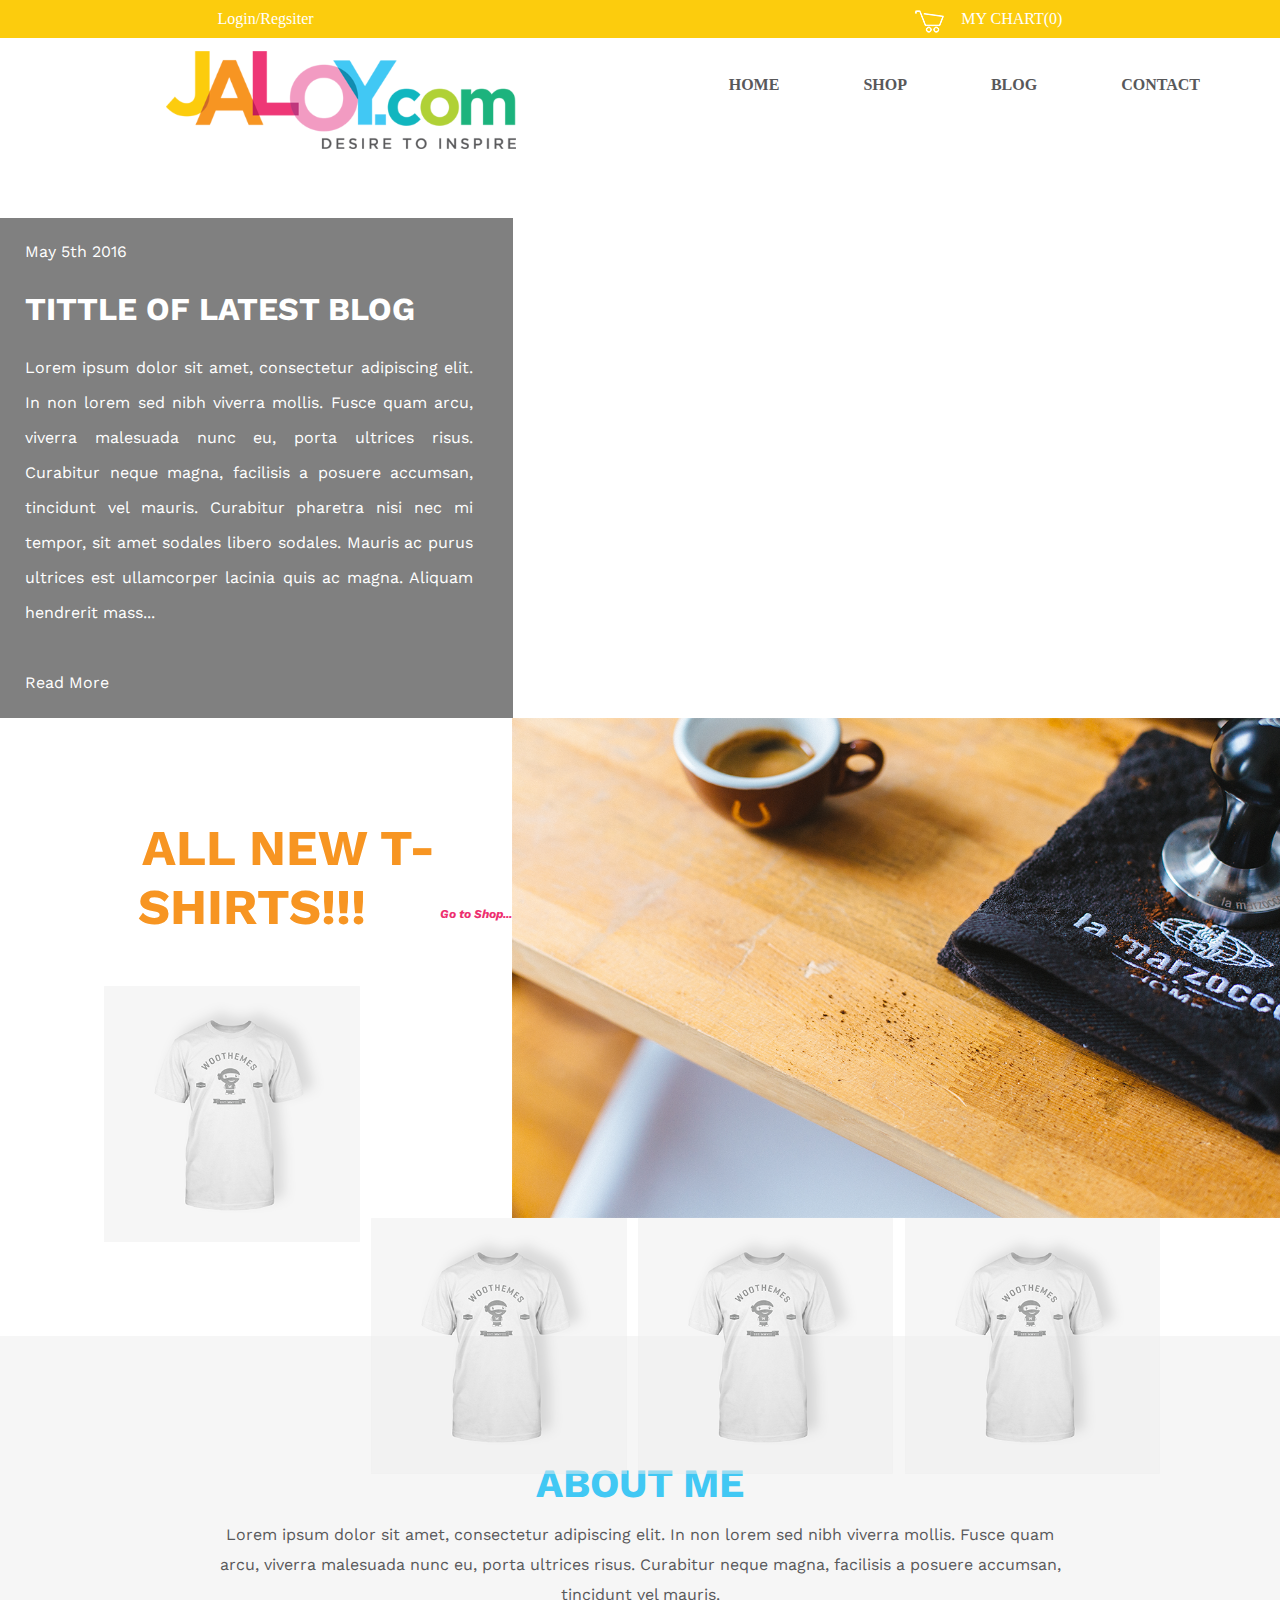
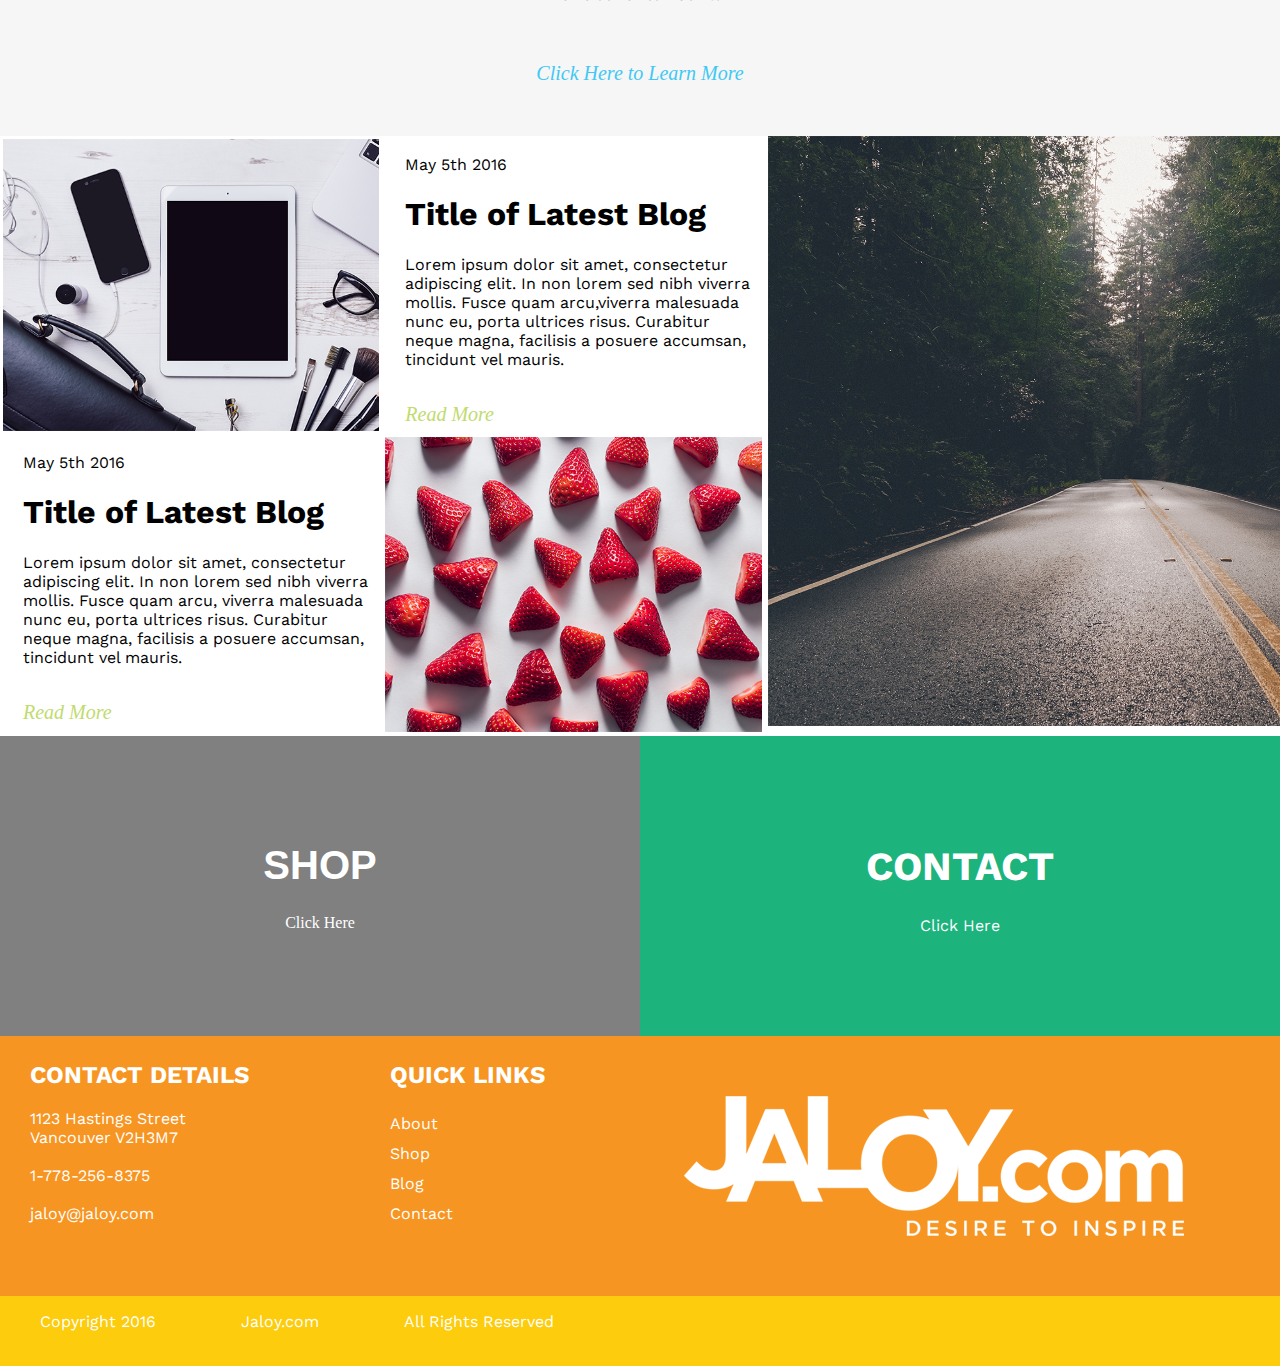
<file: jaloy/index.html>
<!DOCTYPE html>
<html>
<head>
<link rel="stylesheet" type="text/css" href="css/main.css">
<link rel="stylesheet" type="text/css" href="css/responsive.css">
<link href="https://fonts.googleapis.com/css?family=Work+Sans" rel="stylesheet">
<meta charset="utf-8">
	<title>Home Page</title>
</head>

<body>
<header>
	<div id="cart">
			<span>Login/Regsiter</span><span id="right1">MY CHART(0)</span>
			<img src="img/Shopping-Cart.png">
	</div>
	<div id="logo">
		<img src="img/logo.png">
		<nav>
			<ul>
				<li><a href="#">HOME</a></li>
				<li><a href="#">SHOP</a></li>
				<li><a href="#">BLOG</a></li>
				<li><a href="#">CONTACT</a></li>

			</ul>
		</nav>
	</div>
</header>

<section class="section1">

<div id="left">
	<p>May 5th 2016</p>
	<h1>TITTLE OF LATEST BLOG</h1>
	<p>Lorem ipsum dolor sit amet, consectetur adipiscing elit. In non lorem sed nibh viverra mollis. Fusce quam arcu, viverra malesuada nunc eu, porta ultrices risus. Curabitur neque magna, facilisis a posuere accumsan, tincidunt vel mauris. Curabitur pharetra nisi nec mi tempor, sit amet sodales libero sodales. Mauris ac purus ultrices est ullamcorper lacinia quis ac magna. Aliquam hendrerit mass...
	<br><br>Read More</p>
		

</div>

<div id="right">

		<img src="img/right-pic.png">




</div>
	
</section>

<section class="section2">

	<div class="newshirts">
   		<h1>
   		ALL NEW T-SHIRTS!!!
   		<a id="goshop" href="index.html">
   		<i>Go to Shop...</i>
   		</a>
   		</h1>
 	</div>
 	<div id="slider">
 		<ul>
 			<li>
 			<img src="img/shirt-picture.png">
 			</li>
 			<li>
 			<img src="img/shirt-picture.png">
 			</li>
 			<li>
 			<img src="img/shirt-picture.png">
 			</li>
 			<li>
 			<img src="img/shirt-picture.png">
 			</li>
 		</ul>
 		</div>
 	</section>
 	<section class="section3">
 		<h1>ABOUT ME</h1>
 	<p>Lorem ipsum dolor sit amet, consectetur adipiscing elit. In non lorem sed nibh viverra mollis. Fusce quam <br>arcu, viverra malesuada nunc eu, porta ultrices risus. Curabitur neque magna, facilisis a posuere accumsan,<br> tincidunt vel mauris.</p>
 	<br>
 	<br>
	<a href="#">Click Here to Learn More</a>
 		


 	</section>

 	<section class="section4">
 		
 	<div id="part1">

 		<div id="ipod">
 			<img src="img/blog-pic1.png" width="100%" height="292px">
 		</div>

 		<div id="ipod">
 			<p id="may">May 5th 2016</p>
	 		<h1  <p id="heading">Title of Latest Blog</></h1>
	 		<p id="may">Lorem ipsum dolor sit amet, consectetur adipiscing elit. In non lorem sed nibh viverra mollis. Fusce quam arcu,viverra malesuada nunc eu, porta ultrices risus. Curabitur neque magna, facilisis a posuere accumsan, tincidunt vel mauris. 
			</p>
			<br>
			<a href="#">Read More</a>

 		</div>

 			<div id="ipod">
 			<p id="may">May 5th 2016</p>
	 		<h1  <p id="heading">Title of Latest Blog</></h1>
	 		<p id="may">Lorem ipsum dolor sit amet, consectetur adipiscing elit. In non lorem sed nibh viverra mollis. Fusce quam arcu, viverra malesuada nunc eu, porta ultrices risus. Curabitur neque magna, facilisis a posuere accumsan, tincidunt vel mauris. </p> 
			<br>
			<a href="#">Read More</a>
 		</div>

 			<div id="ipod">
 			<img src="img/pic-2.png" width="100%" height="295px">
 		</div>
 		
</div>
	
	    <div id="bigimage">
	    	<img src="img/BIG-PIC.png" height="590px;">
			
			</div>
	  			

		</div>
		
 			
 	</section>

 	<section class="section5">
 	<div id="shop">

 				<h1>SHOP</h1>
 				<p><a href="#">Click Here</a></p>


 	</div>
 	<div id="contact">

 				<h1>CONTACT</h1>
 				<p><a href="#">Click Here</a></p>
 		
		</div>
 		
 		
</section>
<footer class="upper">

	<div id="side1">

			<div id="contacts">

			<h2 >CONTACT DETAILS</h2>

			<P>1123 Hastings Street<br>
			Vancouver V2H3M7<br>
			<br>
			1-778-256-8375<br>
			<br>
			jaloy@jaloy.com</P>


				

			</div>

			<div id="quicklink">


			<ul>

				<h2>QUICK LINKS</h2>
				
				<li>About</li>
				<li>Shop</li>
				<li>Blog</li>
				<li>Contact</li>
				
		   </ul>
				</div>
		</div>

		<div id="side2">
		<img src="img/logo1.png">

			


		</div>
	


</footer>
<footer class="lower">
		<ul>
			<li>Copyright 2016</li>
			<li>Jaloy.com</li>
			<li>All Rights Reserved</li>
		</ul>
	




</footer>







				

		

			
















</body>
</html>
</file>
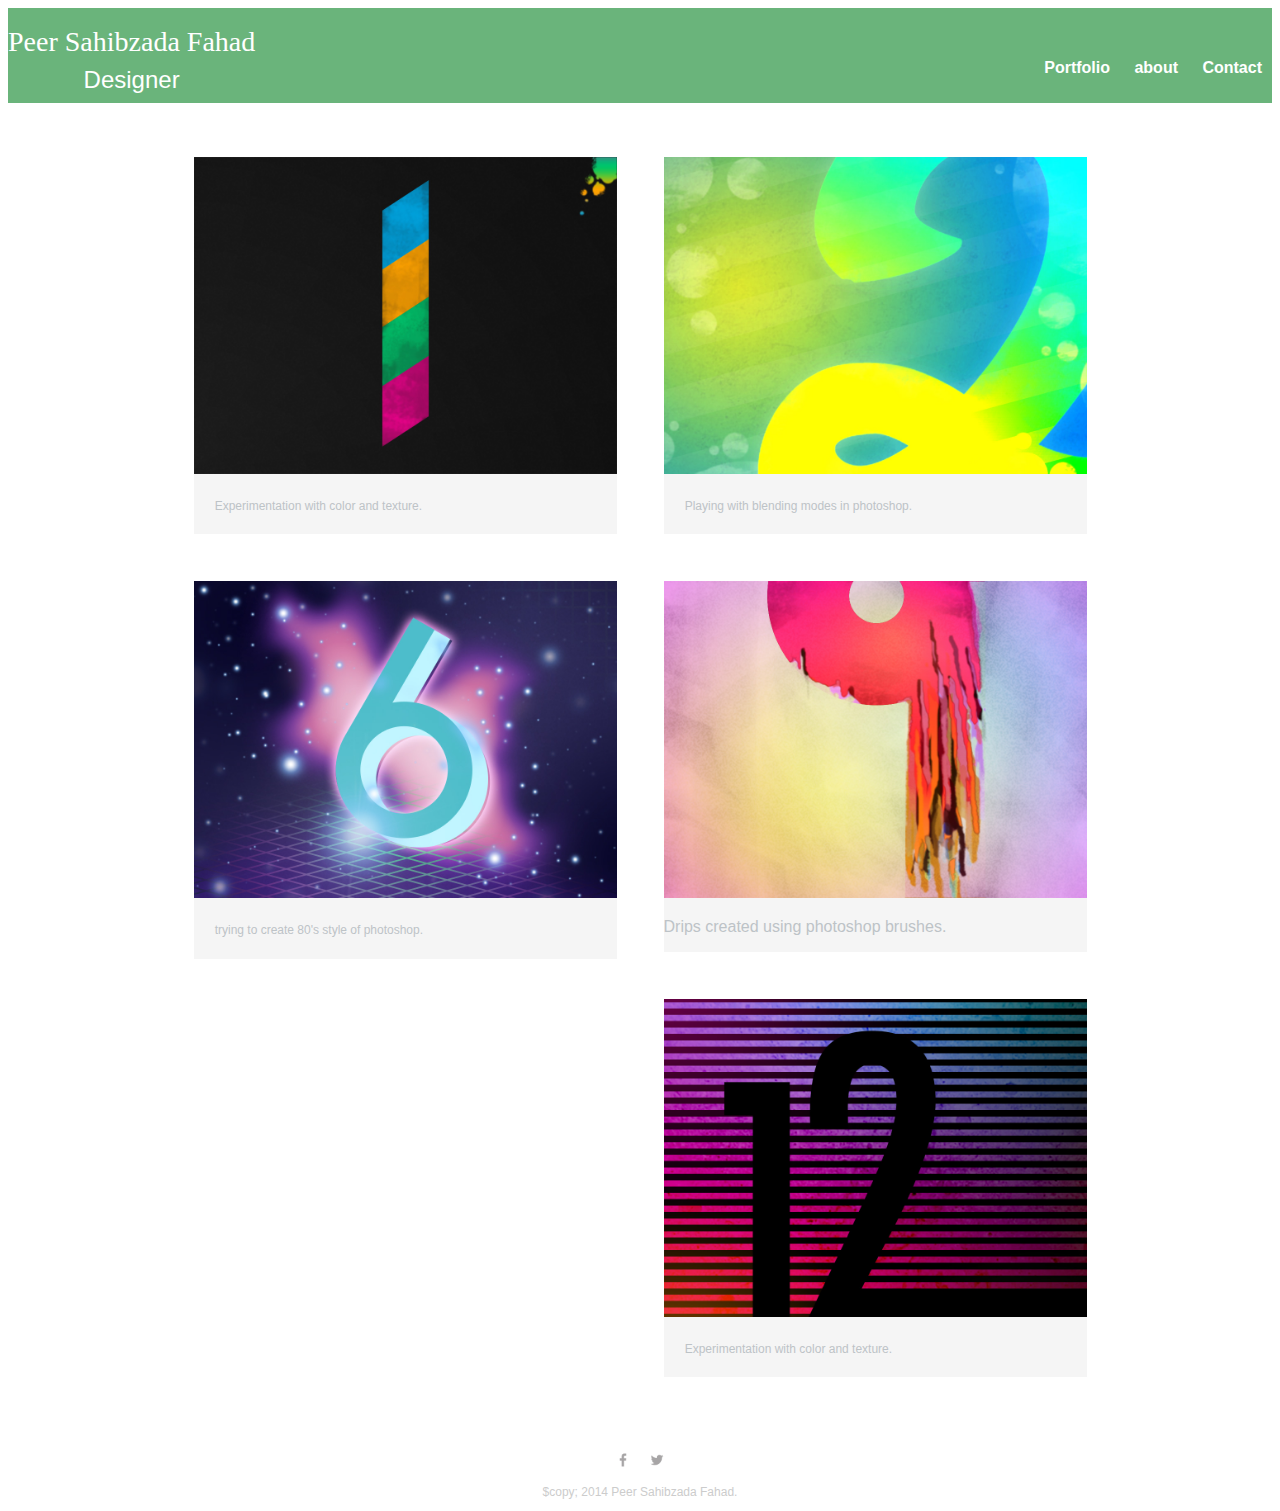
<file: portfolio/index.html>
<!DOCTYPE html>
<html>
<head>
	<meta charset="utf-8">
	<title> Peer Sahibzada Fahad | Designer</title>
	<link rel="stylesheet" type="text/css" href="css/main.css">
	<link rel="stylesheet" type="text/css" href="css/responsive.css">
</head>
<body>

<header>
	<a href="index.html" id="logo">
	<h1>Peer Sahibzada Fahad </h1>
	<h2>Designer</h2>
	</a>
<nav>
		<ul>
			<li><a href="index.html" class="selected">Portfolio</a></li>
			<li><a href="about.html">about</a></li>
			<li><a href="contact.html">Contact</a></li>
		</ul>
</nav>
</header>
<div id="wrapper">
<section>
<ul id="gallery">
	<li>
		<a href="img/numbers-01.jpg">
		<img src="img/numbers-01.jpg">
		<p>Experimentation with color and texture.</p>
		</a></li>
	<li>
		<a href="img/numbers-02.jpg">
		<img src="img/numbers-02.jpg">
		<p>Playing with blending modes in photoshop.</p>
		</a></li>
	<li>
		<a href="img/numbers-06.jpg">
		<img src="img/numbers-06.jpg">
		<p>trying to create 80's style of photoshop.</p>
		</a></li>
	<li>
		<a href="img/numbers-09.jpg"></a>
		<img src="img/numbers-09.jpg">
		<p>Drips created using photoshop brushes.</p>
		</a></li>
	<li>
		<a href="img/numbers-12.jpg">
		<img src="img/numbers-12.jpg">
		<p>Experimentation with color and texture.</p>
		</a></li>
</ul>
</section>
<footer>
	<a href="https://www.facebook.com/profile.php?id=100001910323639"><img src="img/facebook.png" alt="facebook logo" class="social-icon"></a>
	<a href="#"><img src="img/twitter.png" alt="twitter logo" class="social-icon"></a>
	<p>$copy; 2014 Peer Sahibzada Fahad.</p>
</footer>
</div>
</body>
</html>
</file>
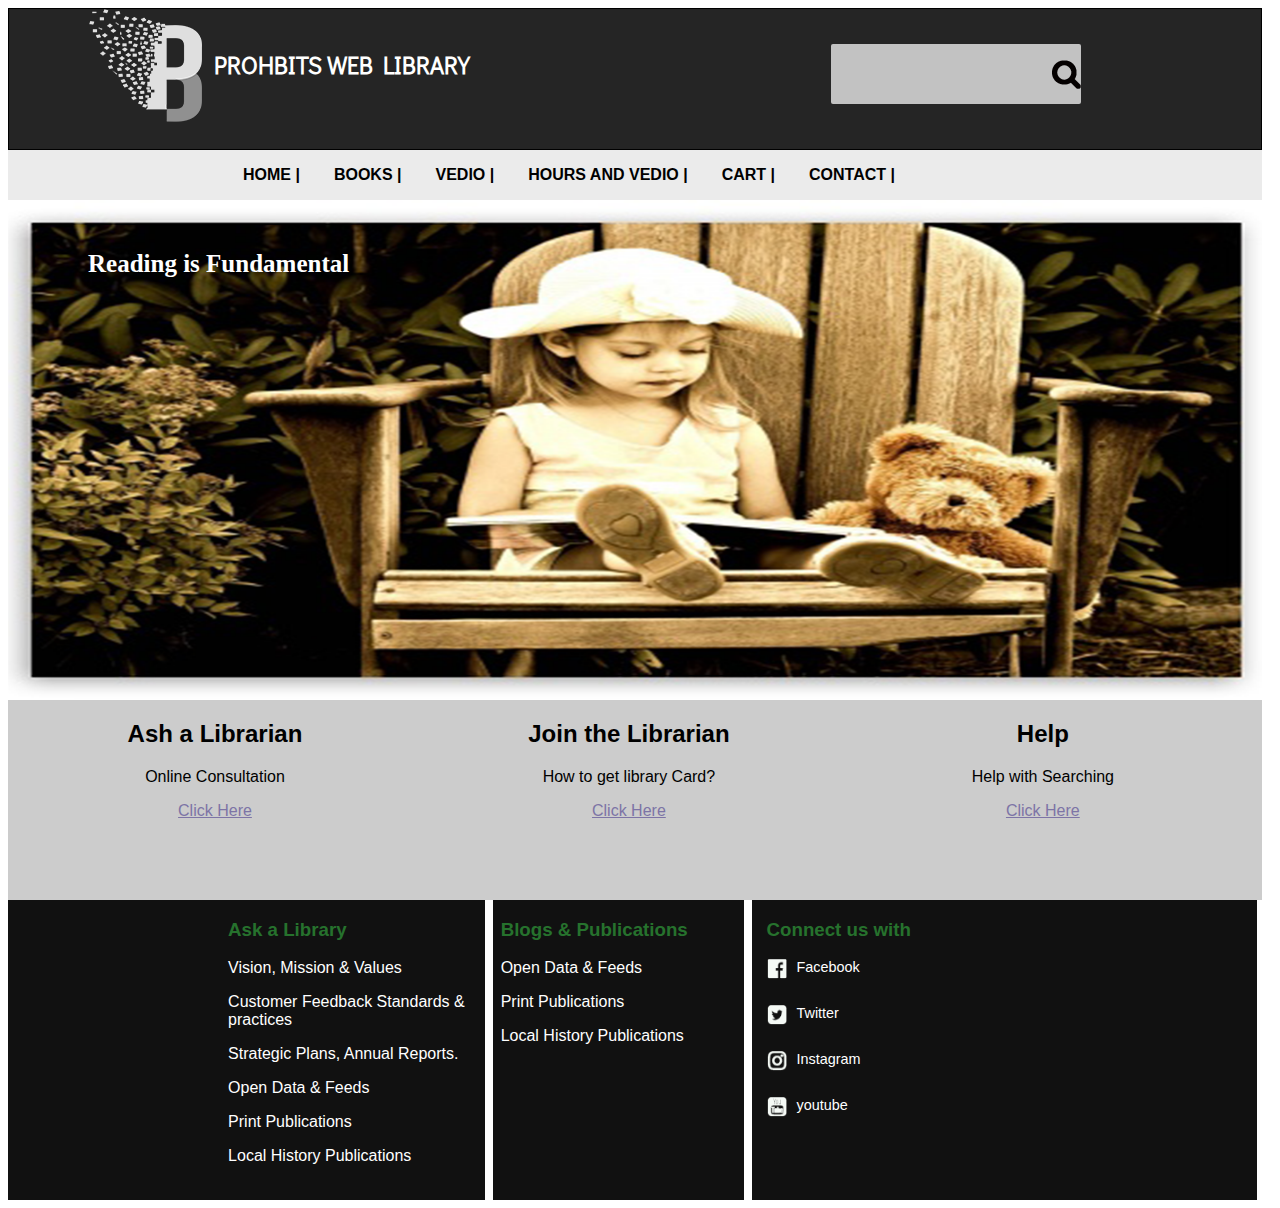
<file: probits_design/index.html>
<!DOCTYPE <!DOCTYPE html>
<html>
<head>
	<link rel="stylesheet" type="text/css" href="css/main.css">
	<link href="https://fonts.googleapis.com/css?family=Didact+Gothic" rel="stylesheet">
	 <link href="https://fonts.googleapis.com/css?family=Didact+Gothic" rel="stylesheet">
    <link href="https://fonts.googleapis.com/css?family=Didact+Gothic|Merriweather" rel="stylesheet">
	<meta charset="utf-8">
	<title>PROBITS WEB LIBRARY</title>
</head>
<body>
<header>

	
			
	<div id="logo">

	<img src="img/logo.png">

		</div>

		<div id="text">

		<h2>PROHBITS WEB LIBRARY</h2>
			


		</div>

	<div class="Searchbox">
      <span class="icon"><i class="fa fa-search"></i></span>
      <input type="search" id="search" placeholder="" />
  </div>
  </div>

	
		</header>

	<section class="section1">


	<ul>

		<li>HOME |</li>
		<li>BOOKS |</li>
		<li>VEDIO |</li>
		<li>HOURS AND VEDIO |</li>
		<li>CART |</li>
		<li>CONTACT |</li>
		
	</ul>

</section>

<section class="section2">


<img src="img/child.png" width="98%;" height="500px">
<h3>Reading is Fundamental</h3>
	


</section>

<section class="section3">

	<div id="clickhere">

	<h2>Ash a Librarian</h2>
	<p>Online Consultation</p>
	<a href="#">Click Here</a>
	
	</div>

<div id="clickhere">

	<h2>Join the Librarian</h2>
	<p>How to get library Card?</p>
	<a href="#">Click Here</a>
	
</div>

<div id="clickhere">

	<h2>Help</h2>
	<p>Help with Searching</p>
	<a href="#">Click Here</a>
	
</div>

	


</section>

<section class="section4">

		<div id="ask">
		<div id="text11">

		<h3>Ask a Library</h3>
		<p>Vision, Mission & Values</p>
		<p>Customer Feedback Standards & <br> practices </p>
		<p>Strategic Plans, Annual Reports.</p>
		<p>Open Data & Feeds</p>
		<p>Print Publications</p>
		<p>  Local History Publications</p>

		</div>
			
		</div>
	<div id="blog">

	<div id="text1">

	<h3>Blogs & Publications</h3>
	<p>Open Data & Feeds</p>
	<p>Print Publications</p>
	<p>Local History Publications</p>
	</div>
	
	

		
	</div>

	<div id="help">

	<div id="text3">
	<h3>Connect us with</h3>

		<ul class="contact-info">
		<li class="facebook"><a href="#">Facebook</a></li>
		<br>
		<li class="twitter"><a href="#">Twitter</a></li>
		<br>
		<li class="Instagram"><a href="#">Instagram</a></li>
		<br>
		<li class="youtube"><a href="#">youtube</a></li>
	</ul>
		



	</ul>



	</div>

		
	</div>




</body>
</html>
</file>
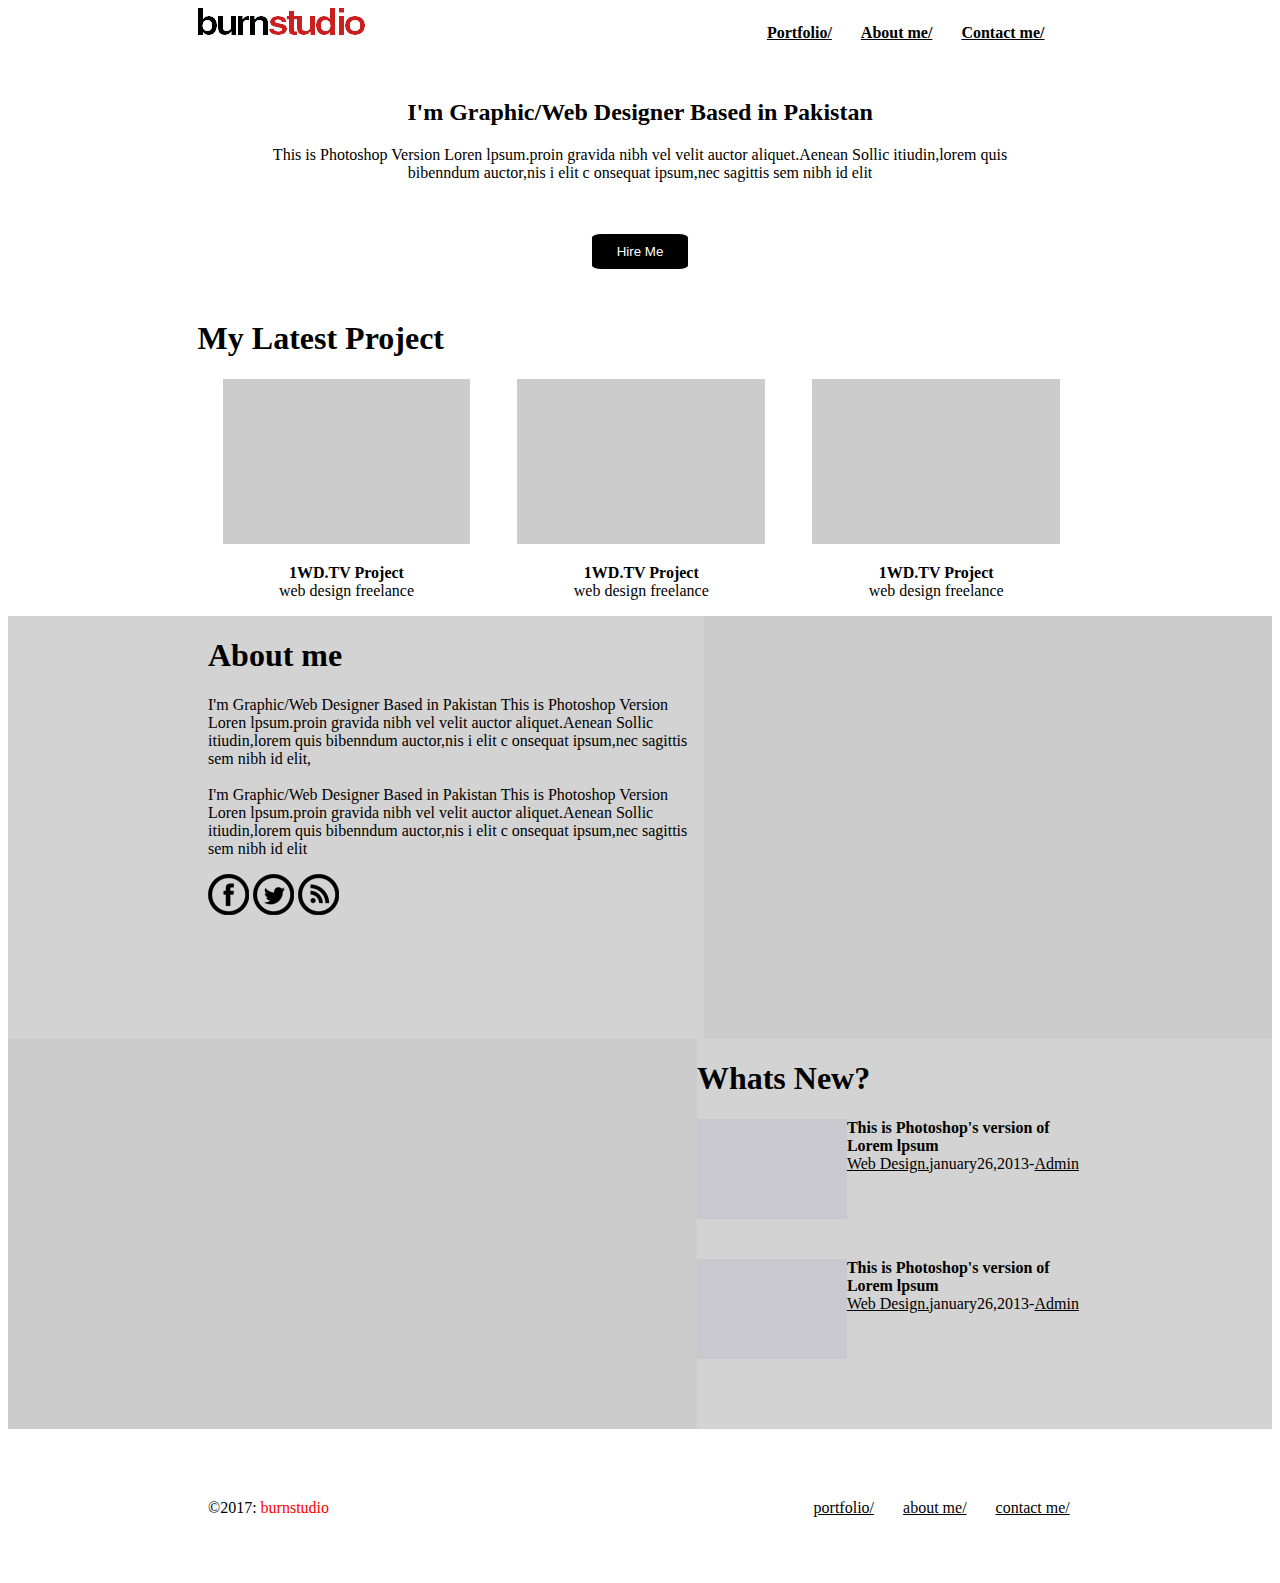
<file: Design/design.html>
<!DOCTYPE html>
<html>
<head>
	<meta charset="utf-8">
	<title>Burn Studio</title>
	<link rel="stylesheet" type="text/css" href="css/main.css">
</head>
<body>
<header>
	<img src="img/abvn.png">
	<nav>
		<ul>
			<li><a href="#"><strong>Portfolio/</strong></a></li>
			<li><a href="#"><strong>About me/</strong></a></li>
			<li><a href="#"><strong>Contact me/</strong></a></li>
		</ul>

	</nav> </header>
	<div class="wrapper">
		<section id="section1">
			<h2>I'm Graphic/Web Designer Based in Pakistan</h2>
			<p>This is Photoshop Version Loren lpsum.proin gravida nibh vel velit auctor aliquet.Aenean Sollic itiudin,lorem quis <br> bibenndum auctor,nis i elit c onsequat ipsum,nec sagittis sem nibh id elit</p>
			<br>
			<br>
			<button type="button">Hire Me</button>
		</section>
		<section id="section2">
			<h1>My Latest Project</h1>
			<ul id="gallery">
				<li>
					<img src="img/gray.png">
					<p><strong>1WD.TV Project</strong><br> web design freelance</p>
				</li>
				<li>
					<img src="img/gray.png">
					<p><strong>1WD.TV Project</strong> <br>web design freelance</p>
				</li>
				<li>
					<img src="img/gray.png">
					<p><strong>1WD.TV Project</strong><br> web design freelance</p>
				</li>
			</ul>
		</section>
		</div>

		<div class="section3">
		<content id="right">
			<h1>About me</h1>
			<p>I'm Graphic/Web Designer Based in Pakistan
			This is Photoshop Version Loren lpsum.proin gravida nibh vel velit auctor aliquet.Aenean Sollic itiudin,lorem quis  bibenndum auctor,nis i elit c onsequat ipsum,nec sagittis sem nibh id elit,<br><br>I'm Graphic/Web Designer Based in Pakistan
			This is Photoshop Version Loren lpsum.proin gravida nibh vel velit auctor aliquet.Aenean Sollic itiudin,lorem quis bibenndum auctor,nis i elit c onsequat ipsum,nec sagittis sem nibh id elit</p>
			<a href="#"><img src="img/facebook.png"></a>
			<a href="#"><img src="img/twitter.png"></a>
			<a href="#"><img src="img/instagram.png"></a>
			
		</content>

		<content id="left">
			<h1>Whats New?</h1>
			
					<div id="image1">
					<img src="img/gray1.jpg">
					
					
					<p><strong>This is Photoshop's version of Lorem lpsum</strong><br><a href="#">Web Design.</a>january26,2013-<a href="#">Admin</a></p>
					<br>
					</div>
					<br>
					<br>
				
					<div id="image2">
					<img src="img/gray1.jpg">
					
					<p><strong>This is Photoshop's version of Lorem lpsum</strong><br><a href="#">Web Design.</a>january26,2013-<a href="#">Admin</a></p>
					</div>

				
		</content>



</div>
<footer >
<div class="footer">
	<p>&copy2017: <span>burnstudio</span> </p>
	<div id="fnav">
	<ul>
			<li><a href="#">portfolio/</a></li>
			<li><a href="#">about me/</a></li>
			<li><a href="#">contact me/</a></li>
		</ul>
		
	</div>
</div>
		

</footer>
</div>


</body>
</html>
</file>
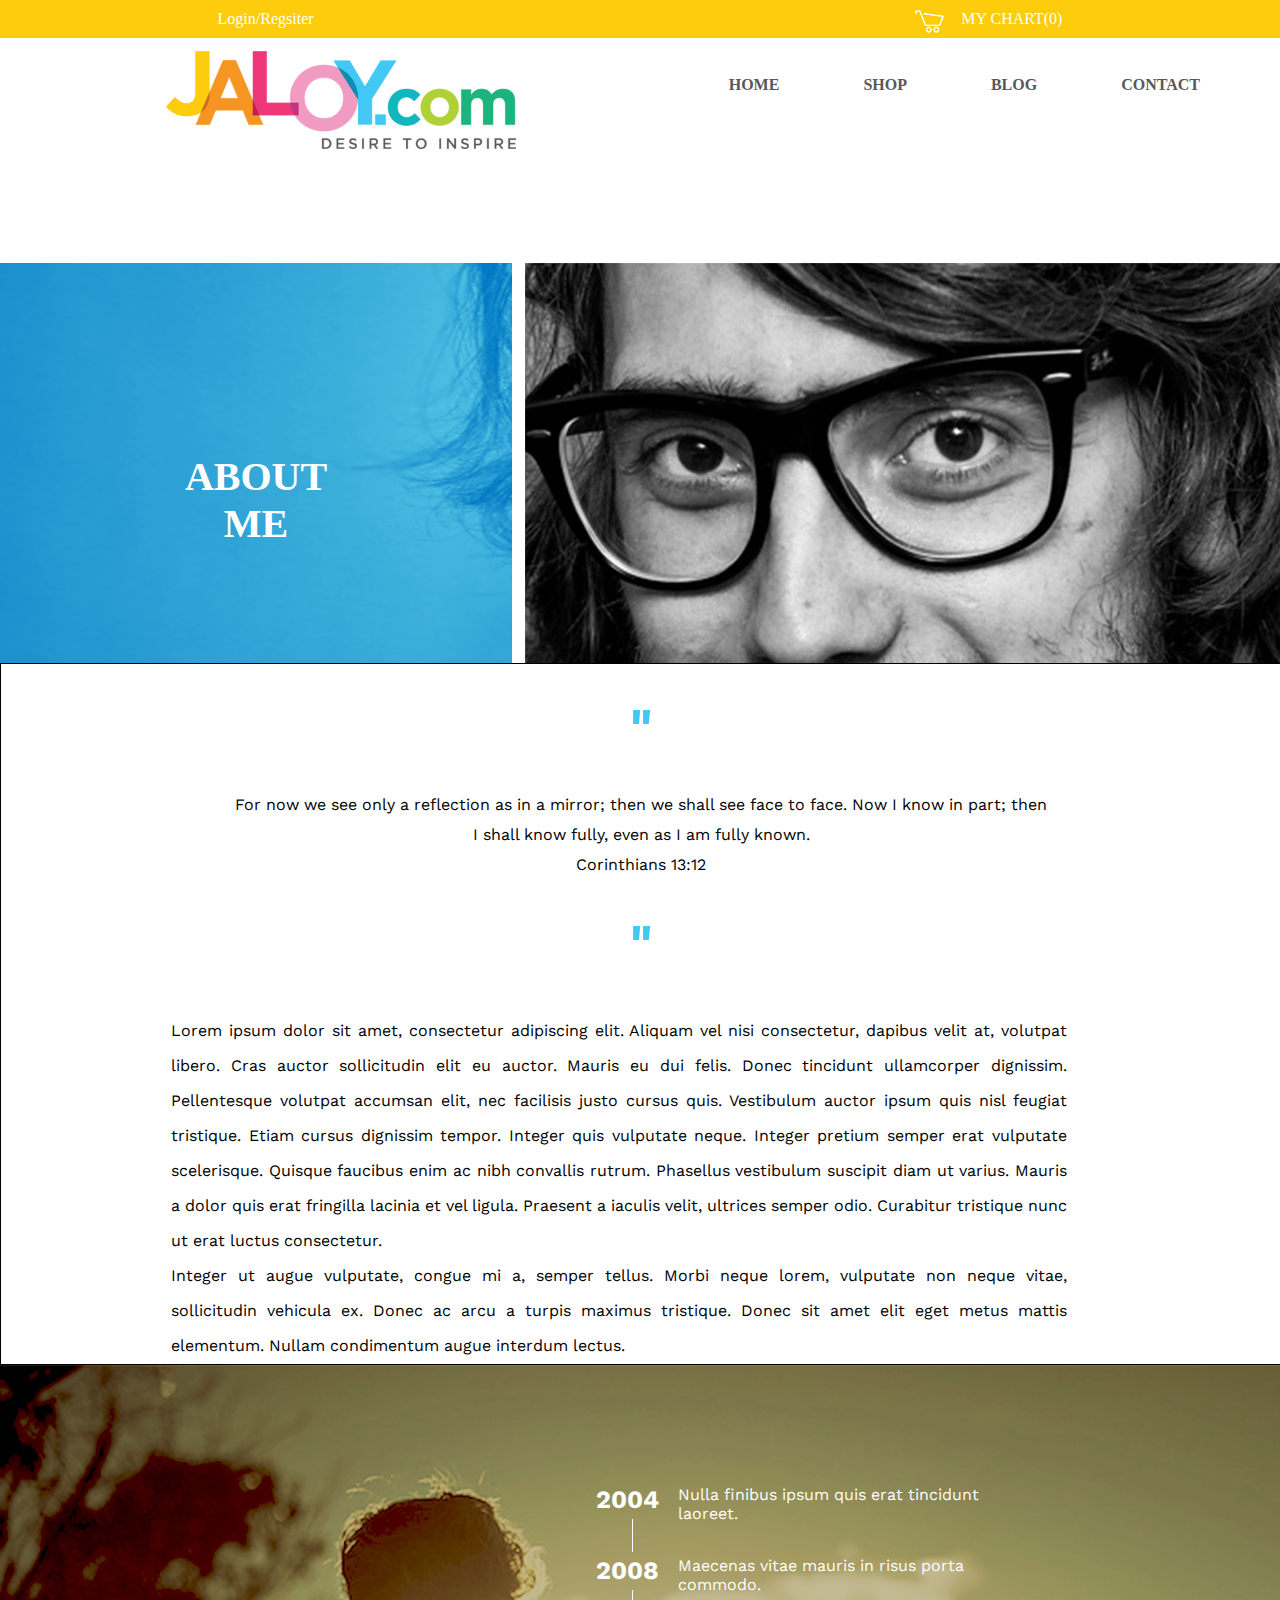
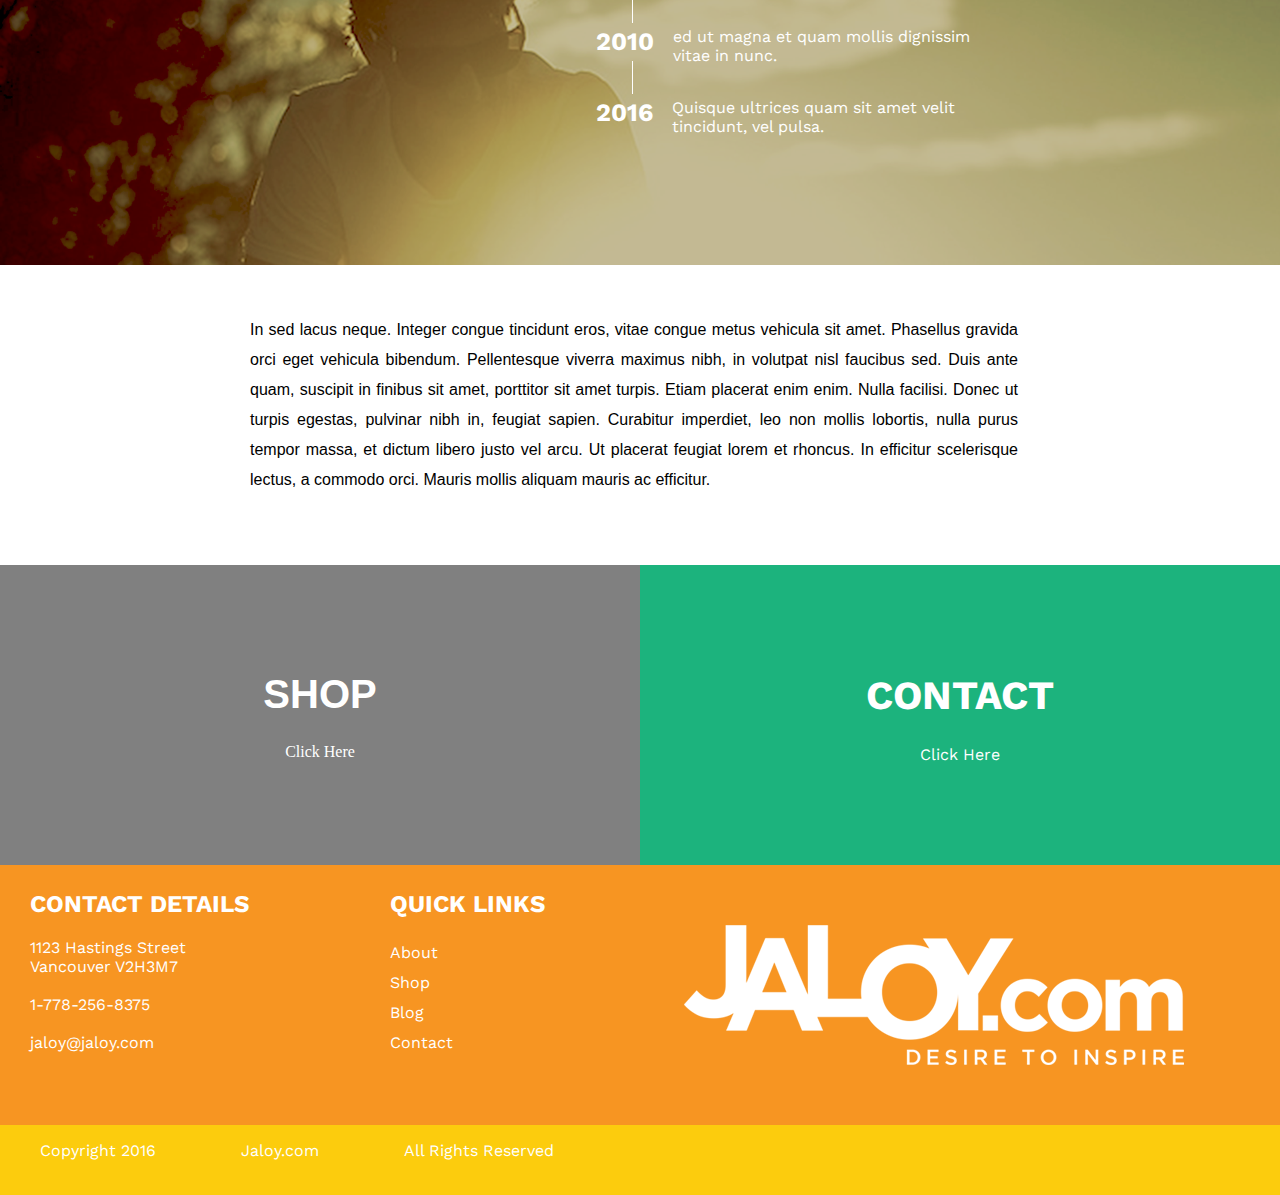
<file: jaloy/about.html>
<!DOCTYPE html>
<html>
	<head>
		<link rel="stylesheet" type="text/css" href="css/main.css">
		<link rel="stylesheet" type="text/css" href="css/responsive.css">
		<link href="https://fonts.googleapis.com/css?family=Work+Sans" rel="stylesheet">
		<meta charset="utf-8">

	<title>About Page</title>
</head>

<body>
<header>
	<div id="cart">
			<span>Login/Regsiter</span><span id="right1">MY CHART(0)</span>
			<img src="img/Shopping-Cart.png">
	</div>
	<div id="logo">
		<img src="img/logo.png">
		<nav>
			<ul>
				<li><a href="#">HOME</a></li>
				<li><a href="#">SHOP</a></li>
				<li><a href="#">BLOG</a></li>
				<li><a href="#">CONTACT</a></li>

			</ul>
		</nav>
	</div>
</header>

<section class="aboutme">

	<div id="abouttext">
	
			<img src="img/1.png" width="100%;" height="400px;" >

			<p>ABOUT <br>ME</p>


	

	</div>

	<div id="aboutpic">

	<img src="img/2.jpg" height="400px;">

		
		</div>


</section>

		<section class="coma">

		<div id="text">
		<h1>"</h1>
		<p> For now we see only a reflection as in a mirror; then we shall see face to face. Now I know in part; then<br> I shall know fully, even as I am fully known.<br> Corinthians 13:12</p>

			
		<h1>"</h1>
		</div>

		<div id="texts">

		<p>Lorem ipsum dolor sit amet, consectetur adipiscing elit. Aliquam vel nisi consectetur, dapibus velit at, volutpat libero. Cras auctor sollicitudin elit eu auctor. Mauris eu dui felis. Donec tincidunt ullamcorper dignissim. Pellentesque volutpat accumsan elit, nec facilisis justo cursus quis. Vestibulum auctor ipsum quis nisl feugiat tristique. Etiam cursus dignissim tempor. Integer quis vulputate neque. Integer pretium semper erat vulputate scelerisque. Quisque faucibus enim ac nibh convallis rutrum. Phasellus vestibulum suscipit diam ut varius. Mauris a dolor quis erat fringilla lacinia et vel ligula. Praesent a iaculis velit, ultrices semper odio. Curabitur tristique nunc ut erat luctus consectetur.<br>
		Integer ut augue vulputate, congue mi a, semper tellus. Morbi neque lorem, vulputate non neque vitae, sollicitudin vehicula ex. Donec ac arcu a turpis maximus tristique. Donec sit amet elit eget metus mattis elementum. Nullam condimentum augue interdum lectus.</p>
		
		</div>

			</section>

		<div class="image">

		<div id="main">

		<div id="over">

		<div id="years">2004</div>
		<div id="nulla">Nulla finibus ipsum quis erat tincidunt laoreet.</div>

		</div>

		<div id="over">

		<div id="years">2008</div>
		<div id="nulla">Maecenas  vitae mauris in risus porta commodo.</div>

		</div>
		<div id="over">

		<div id="years">2010</div>
		<div id="nulla">ed ut magna et quam mollis dignissim vitae in nunc.</div>

		</div>

		<div id="over">

		<div id="years">2016</div>
		<div id="nulla">Quisque ultrices quam sit amet velit tincidunt, vel pulsa.</div>

		</div>





		</div>







</div>

		<div id="bigtext">
		<p>In sed lacus neque. Integer congue tincidunt eros, vitae congue metus vehicula sit amet. Phasellus gravida orci eget vehicula bibendum. Pellentesque viverra maximus nibh, in volutpat nisl faucibus sed. Duis ante quam, suscipit in finibus sit amet, porttitor sit amet turpis. Etiam placerat enim enim. Nulla facilisi. Donec ut turpis egestas, pulvinar nibh in, feugiat sapien. Curabitur imperdiet, leo non mollis lobortis, nulla purus tempor massa, et dictum libero justo vel arcu. Ut placerat feugiat lorem et rhoncus. In efficitur scelerisque lectus, a commodo orci. Mauris mollis aliquam mauris ac efficitur.</p>
			



		</div>

			<section class="section5">
 	<div id="shop">

 				<h1>SHOP</h1>
 				<p><a href="#">Click Here</a></p>


 	</div>
 	<div id="contact">

 				<h1>CONTACT</h1>
 				<p><a href="#">Click Here</a></p>
 		
		</div>
 		
 		
</section>
<footer class="upper">

	<div id="side1">

			<div id="contacts">

			<h2 >CONTACT DETAILS</h2>

			<P>1123 Hastings Street<br>
			Vancouver V2H3M7<br>
			<br>
			1-778-256-8375<br>
			<br>
			jaloy@jaloy.com</P>


				

			</div>

			<div id="quicklink">


			<ul>

				<h2>QUICK LINKS</h2>
				
				<li>About</li>
				<li>Shop</li>
				<li>Blog</li>
				<li>Contact</li>
				
		   </ul>
				</div>
		</div>

		<div id="side2">
		<img src="img/logo1.png">

			


		</div>
	


</footer>
<footer class="lower">
		<ul>
			<li>Copyright 2016</li>
			<li>Jaloy.com</li>
			<li>All Rights Reserved</li>
		</ul>
	




</footer>







				

		

			
















</body>
</html>
		
			
			


	

	

	






 	






				

		

			
















</body>
</html>
</file>
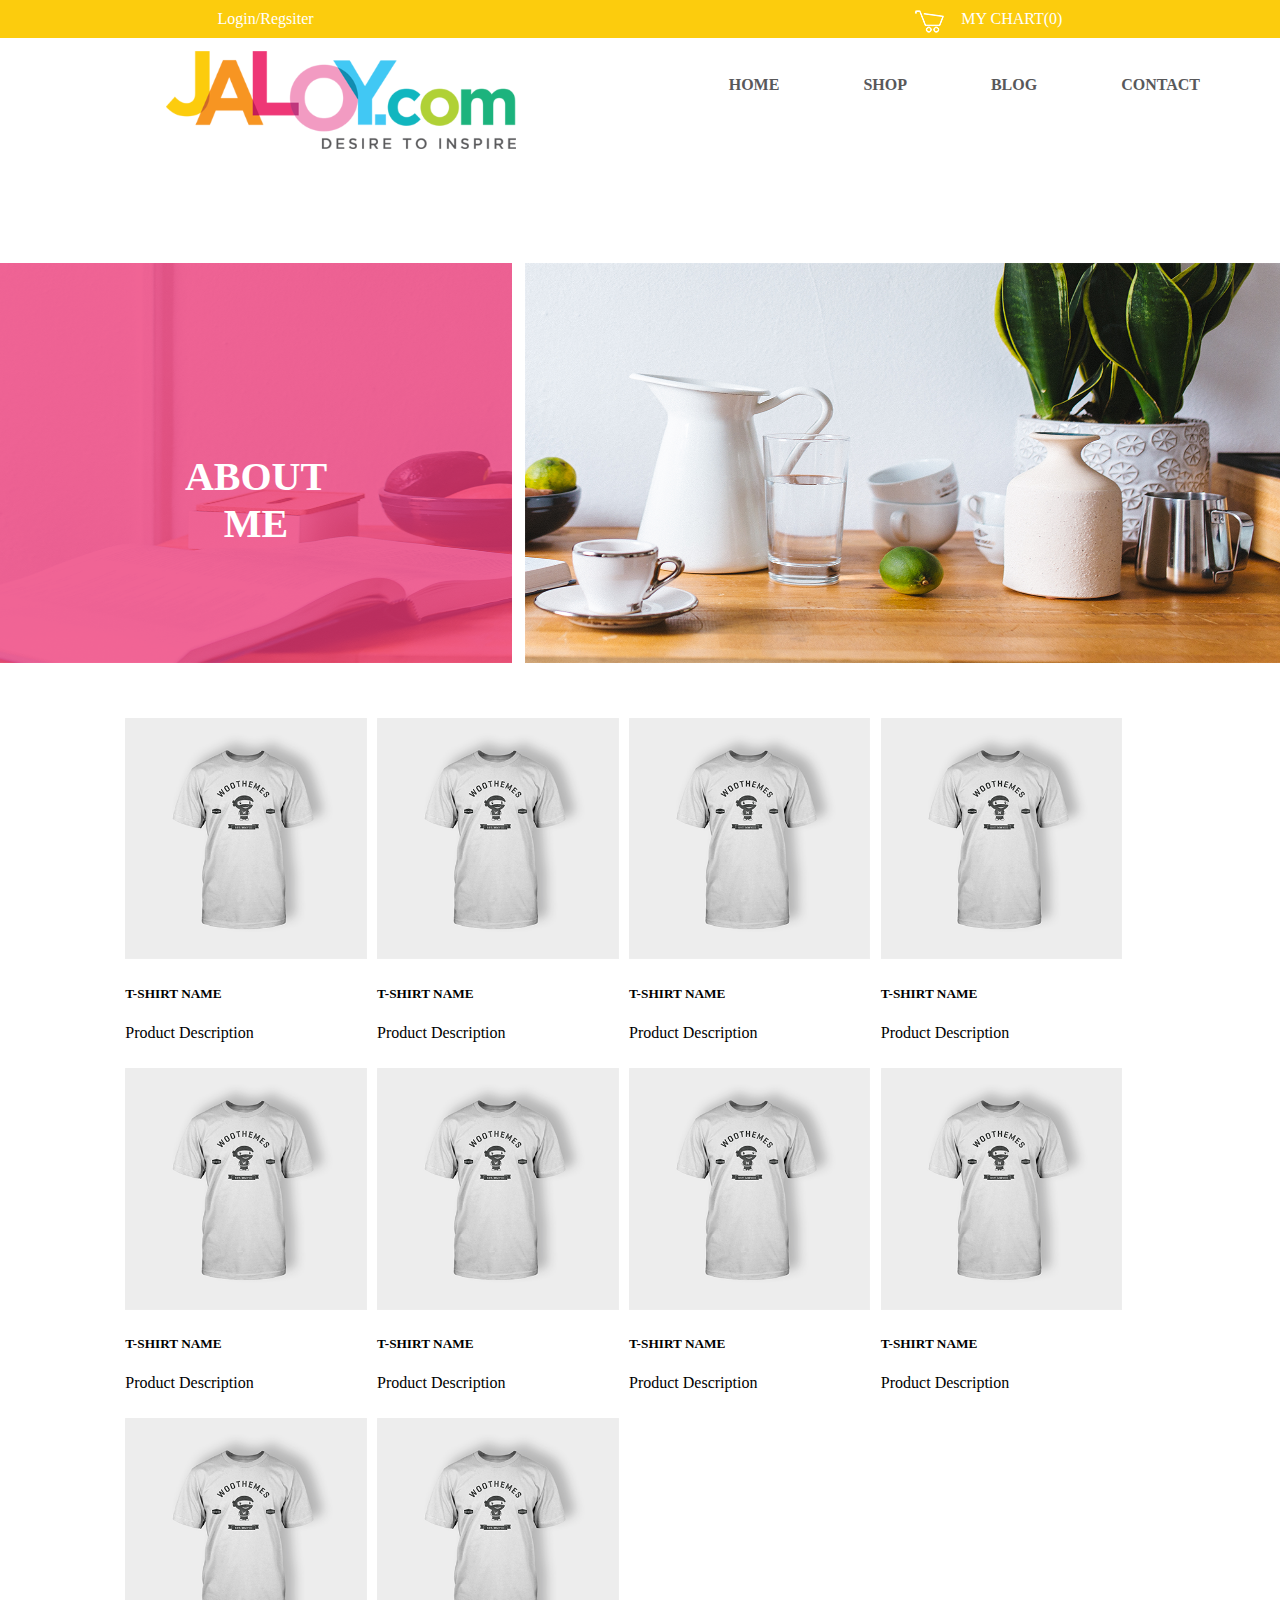
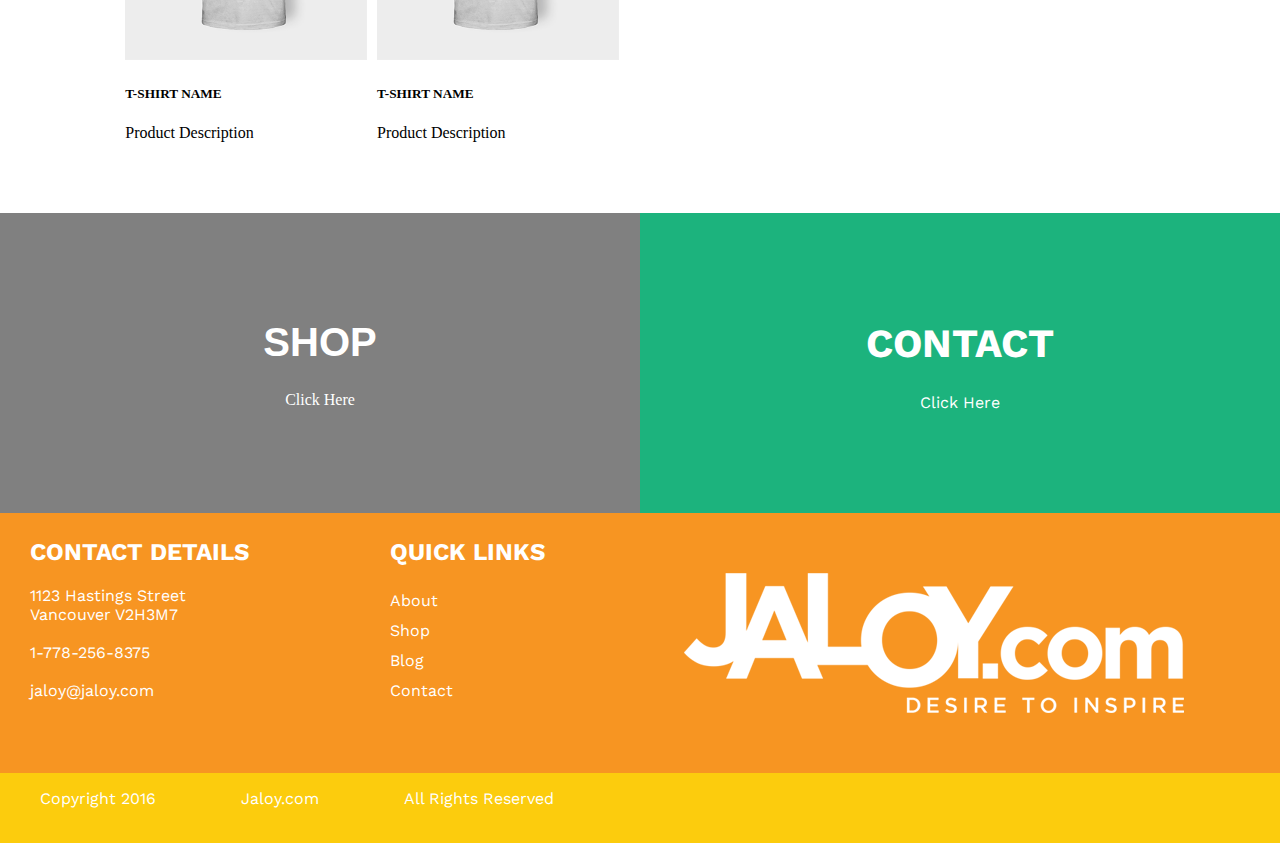
<file: jaloy/shop.html>
<!DOCTYPE html>
<html>
	<head>
		<link rel="stylesheet" type="text/css" href="css/main.css">
		<link rel="stylesheet" type="text/css" href="css/responsive.css">
		<link href="https://fonts.googleapis.com/css?family=Work+Sans" rel="stylesheet">
		<meta charset="utf-8">

	<title>Shop Page</title>
</head>

<body>
<header>
	<div id="cart">
			<span>Login/Regsiter</span><span id="right1">MY CHART(0)</span>
			<img src="img/Shopping-Cart.png">
	</div>
	<div id="logo">
		<img src="img/logo.png">
		<nav>
			<ul>
				<li><a href="#">HOME</a></li>
				<li><a href="#">SHOP</a></li>
				<li><a href="#">BLOG</a></li>
				<li><a href="#">CONTACT</a></li>

			</ul>
		</nav>
	</div>
</header>

<section class="aboutme">

	<div id="abouttext">
	
			<img src="img/shoppic.png" height="400px;" width="100%">

			<p>ABOUT <br>ME</p>


	

	</div>

	<div id="aboutpic">

	<img src="img/coffee.png" height="400px;" width="100%;">

		
		</div>


</section>

	<div class="tshirts">

	<div id="subshirts">

		<img src="img/shirt-picture.png">
		
		<h5>T-SHIRT NAME</h5>
		<p>Product Description</p>


		</div>

		<div id="subshirts">
		<img src="img/shirt-picture.png">
		<h5>T-SHIRT NAME</h5>
		<p>Product Description</p>



		</div>

		<div id="subshirts">
		<img src="img/shirt-picture.png">
		<h5>T-SHIRT NAME</h5>
		<p>Product Description</p>



		</div>

		<div id="subshirts">
		<img src="img/shirt-picture.png">
		<h5>T-SHIRT NAME</h5>
		<p>Product Description</p>



		</div>

		<div id="subshirts">
		<img src="img/shirt-picture.png">
		<h5>T-SHIRT NAME</h5>
		<p>Product Description</p>



		</div>

		<div id="subshirts">
		<img src="img/shirt-picture.png">
		<h5>T-SHIRT NAME</h5>
		<p>Product Description</p>



		</div>

		<div id="subshirts">
		<img src="img/shirt-picture.png">
		<h5>T-SHIRT NAME</h5>
		<p>Product Description</p>



		</div>

		<div id="subshirts">
		<img src="img/shirt-picture.png">
		<h5>T-SHIRT NAME</h5>
		<p>Product Description</p>



		</div>

		<div id="subshirts">
		<img src="img/shirt-picture.png">
		<h5>T-SHIRT NAME</h5>
		<p>Product Description</p>



		</div>

		<div id="subshirts">
		<img src="img/shirt-picture.png">
		<h5>T-SHIRT NAME</h5>
		<p>Product Description</p>



		</div>
	

	</div>

	<section class="section5">
 	<div id="shop">

 				<h1>SHOP</h1>
 				<p><a href="#">Click Here</a></p>


 	</div>
 	<div id="contact">

 				<h1>CONTACT</h1>
 				<p><a href="#">Click Here</a></p>
 		
		</div>
 		
 		
</section>
<footer class="upper">

	<div id="side1">

			<div id="contacts">

			<h2 >CONTACT DETAILS</h2>

			<P>1123 Hastings Street<br>
			Vancouver V2H3M7<br>
			<br>
			1-778-256-8375<br>
			<br>
			jaloy@jaloy.com</P>


				

			</div>

			<div id="quicklink">


			<ul>

				<h2>QUICK LINKS</h2>
				
				<li>About</li>
				<li>Shop</li>
				<li>Blog</li>
				<li>Contact</li>
				
		   </ul>
				</div>
		</div>

		<div id="side2">
		<img src="img/logo1.png">

			


		</div>
	


</footer>
<footer class="lower">
		<ul>
			<li>Copyright 2016</li>
			<li>Jaloy.com</li>
			<li>All Rights Reserved</li>
		</ul>
	




</footer>





			





				

		

			
















</body>
</html>
		
			
			


	

	

	






 	






				

		

			
















</body>
</html>
</file>
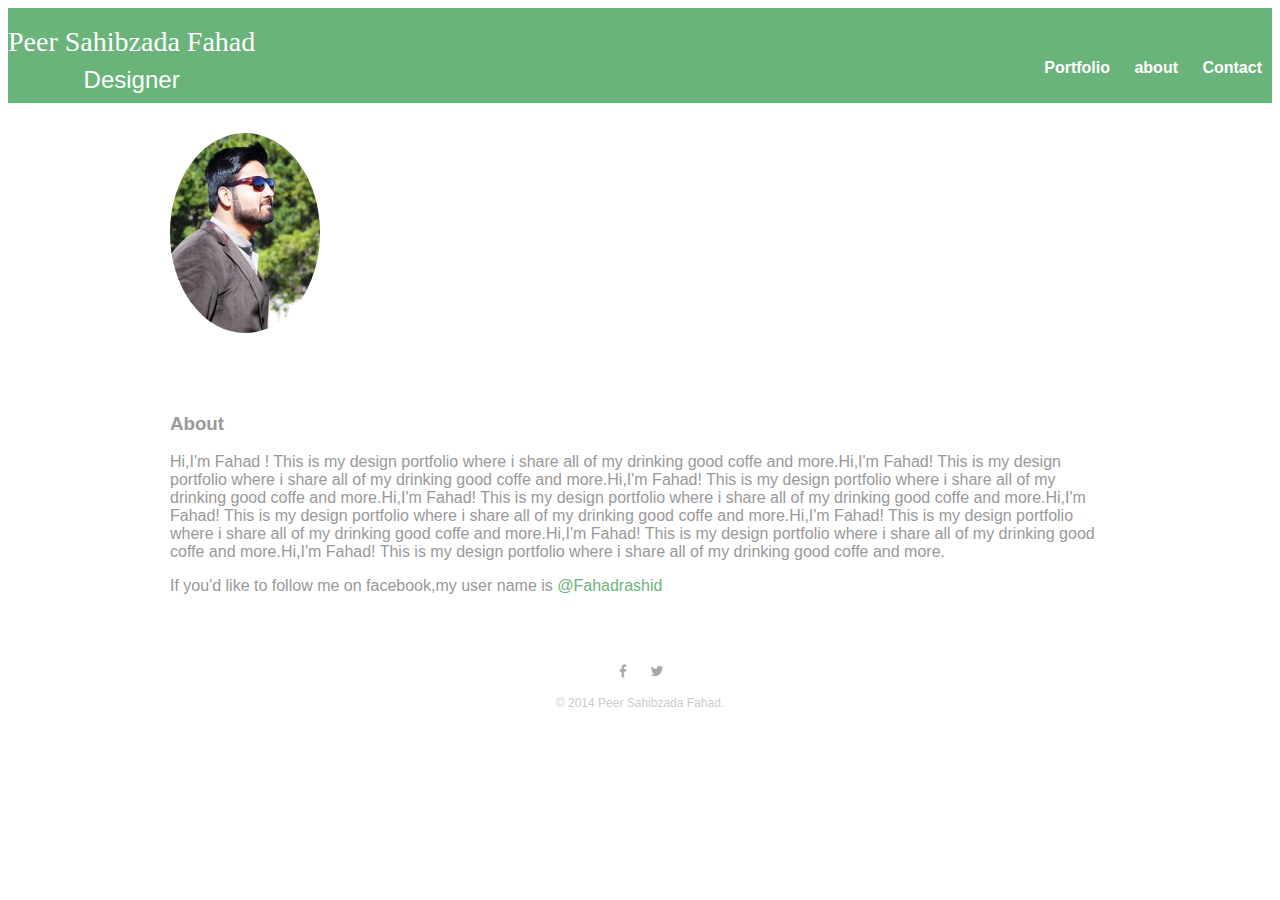
<file: portfolio/about.html>
<!DOCTYPE html>
<html>
<head>
	<meta charset="utf-8">
	<title>Peer Sahibzada Fahad | Designer</title>
	<link rel="stylesheet" type="text/css" href="css/main.css">
	<link rel="stylesheet" type="text/css" href="css/responsive.css">
</head
<body>

<header>
	<a href="index.html" id="logo">
	<h1>Peer Sahibzada Fahad </h1>
	<h2>Designer</h2>
	</a>
<nav>
		<ul>
			<li><a href="index.html">Portfolio</a></li>
			<li><a href="about.html" class="selected">about</a></li>
			<li><a href="contact.html">Contact</a></li>
		</ul>
</nav>
</header>
<div id="wrapper">
<section>
<div class="image">
<img src="img/nick.jpg" alt="photograph of tahir khan" class="profile-photo">
</div>
<div class="about">
<h3>About</h3>
<p>Hi,I'm Fahad ! This is my design portfolio where i share all of my drinking good coffe and more.Hi,I'm Fahad! This is my design portfolio where i share all of my drinking good coffe and more.Hi,I'm Fahad! This is my design portfolio where i share all of my drinking good coffe and more.Hi,I'm Fahad! This is my design portfolio where i share all of my drinking good coffe and more.Hi,I'm Fahad! This is my design portfolio where i share all of my drinking good coffe and more.Hi,I'm Fahad! This is my design portfolio where i share all of my drinking good coffe and more.Hi,I'm Fahad! This is my design portfolio where i share all of my drinking good coffe and more.Hi,I'm Fahad! This is my design portfolio where i share all of my drinking good coffe and more.</p>
<p>If you'd like to follow me on facebook,my user name is <a href="https://www.facebook.com/profile.php?id=100001910323639">@Fahadrashid</a></p>
</div>

</section>
<footer>
	<a href="https://www.facebook.com/profile.php?id=100001910323639"><img src="img/facebook.png" alt="facebook logo" class="social-icon"></a>
	<a href="#"><img src="img/twitter.png" alt="twitter logo" class="social-icon"></a>
	<p>&copy; 2014 Peer Sahibzada Fahad.</p>
</footer>
</div>
</body>
</html>
</file>
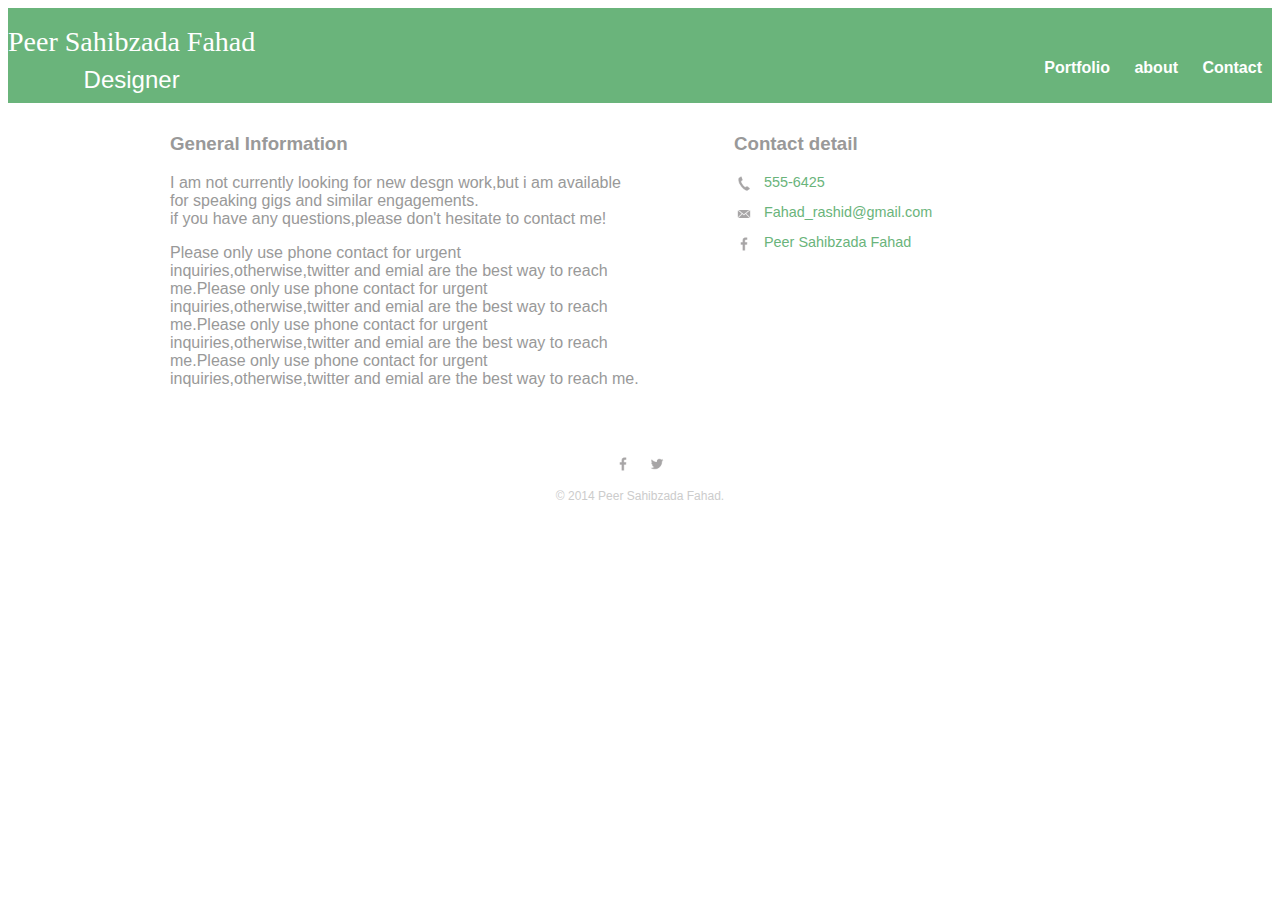
<file: portfolio/contact.html>
<!DOCTYPE html>
<html>
<head>
	<meta charset="utf-8">
	<title>Peer Sahibzada Fahad | Designer</title>
	<link rel="stylesheet" type="text/css" href="css/main.css">
	<link rel="stylesheet" type="text/css" href="css/responsive.css">
</head>
<body>

<header>
	<a href="index.html" id="logo">
	<h1>Peer Sahibzada Fahad </h1>
	<h2>Designer</h2>
	</a>
<nav>
		<ul>
			<li><a href="index.html">Portfolio</a></li>
			<li><a href="about.html" class="selected">about</a></li>
			<li><a href="contact.html">Contact</a></li>
		</ul>
</nav>
</header>
<div id="wrapper">
<section id="primary">
<h3>General Information</h3>
<p>I am not currently looking for new desgn work,but i am available for speaking gigs and similar engagements.<br>if you have any questions,please don't hesitate to contact me!</p>
<p>Please only use phone contact for urgent inquiries,otherwise,twitter and emial are the best way to reach me.Please only use phone contact for urgent inquiries,otherwise,twitter and emial are the best way to reach me.Please only use phone contact for urgent inquiries,otherwise,twitter and emial are the best way to reach me.Please only use phone contact for urgent inquiries,otherwise,twitter and emial are the best way to reach me.</p>
</section>
<section id="secondary">
	<h3>Contact detail</h3>
	<ul class="contact-info">
		<li class="phone"><a href="tel:555-6425">555-6425</a></li>
		<li class="mail"><a href="Fahadrashid@gmail.com">Fahad_rashid@gmail.com</a></li>
		<li class="facebook"><a href="http://fahad rashid">Peer Sahibzada Fahad </a></li>
	</ul>
</section>
<footer>
	<a href="https://www.facebook.com/profile.php?id=100001910323639"><img src="img/facebook.png" alt="facebook logo" class="social-icon"></a>
	<a href="#"><img src="img/twitter.png" alt="twitter logo" class="social-icon"></a>
	<p>&copy; 2014 Peer Sahibzada Fahad.</p>
</footer>
</div>
</body>
</html>
</file>
<file: jaloy/css/main.css>
/* Header */
img{
	max-width: 100%;
}
body{
	margin:0px;
}
#cart {

	padding: 10px 17%;
	background-color: #fccc0d;
}
#cart img{
	float: right;
	padding-right: 2%;


}
#right1 {
	float: right;
	display: inline-block;
	
	}
span{
	color: white;
}

}
#logo{
	
	max-width: 100%;
	max-height:30%; 
}
#logo img{
	padding-top: 1%;
	padding-left: 13%;
	max-width: 350px;
	max-height: 140px;
	display: inline-block;
}

nav{
	
	float: right;
	height: 110px;
}
nav li {

	
	display: inline;
	list-style: none;
	padding-top: 50px;
	font-weight: bold;
}
nav ul{
	padding-top: 22px;

}
nav li a{
	color: #58585a;
	text-decoration: none;
	padding-right: 80px;
	padding-top: 50px;

}

/******* Section one ********/


#left{
		background-color: gray;
		display: inline-block;
		width: 35%;
		height: 500px;
		padding-left: 25px;
		padding-right: 40px;
	
}

#left:hover {

	background-color: #f79522;


	
}

#left p{
	font-family: 'Work Sans', sans-serif;
	line-height: 35px;
	color: white;
	text-align: justify;
}
#left h1{
	color: white;
	font-family: 'Work Sans', sans-serif;
}

#right{
	
	width: 60%;
	float: right;
}
#right img{
	float: right;
	width: 100%;
	height: 500px;
	

}

.section1{
	padding-top: 65px;
}

/* Section two */
.section2{
	
	width: 90%;
	margin-right: auto;
    margin-left: auto;
}

.newshirts{
	display: block;
	margin-top: 100px;
	margin-bottom: 50px;

	
}
.newshirts	h1 {
	display: block;
	text-align: center;
	color: #f79522;
	font-family: 'Work Sans', sans-serif;
	font-size: 50px;
	margin-bottom: 0px;
}
#goshop{

	float: right;
	text-decoration: none;
	margin-bottom: 0px;
	font-size: 12px;
	color: #ED2F70;
	font-style: italic;
	margin-top: 30px;

}
#slider{
	height: 350px;
}
 #slider img {
    opacity: 0.5;
    filter: alpha(opacity=50); 
}

#slider img:hover {
    opacity: 1.0;
    filter: alpha(opacity=100); 
}

#slider li{
	list-style: none;
	display: inline;
	display: block;
	
}
#slider img{
	width: 23%;
	float: left;
	margin-right: 1%;
}

/******Section 3******/
.section3{
	
	
	background-color:  #f6f6f6;
	text-align: center;
	height: 350px;
	padding-top: 50px;
	
}
.section3 h1 {
	font-size: 40px;
	color: #41c8f4;
	line-height: 20px;
	font-family: 'Work Sans', sans-serif;
}
.section3 p{
	color: #58585a;
	line-height: 30px;
	font-family: 'Work Sans', sans-serif;
}

.section3 a{
	color: #41c8f4;
	text-decoration: none;
	font-style: italic;
	font-size: 20px;
}
/**** section 4 *****/
.section4{
	
	height: 600px;
	max-width: 100%;
}
#part1{
	
	height: 598px;
	width: 60%;
	display: inline-block;

}
#ipod{
	
	width: 49%;
	height: 292px;
	float: left;
	margin: 3px 3px 3px 3px;
}
#ipod:hover {
	background: #b0d136;

}
#ipod a{
	color: #c1db6f;
	text-decoration: none;
	font-size: 20px;
	font-style: italic;
	padding-left: 20px;
}
#bigimage{

	
	width: 40%;
	height: 600px;
    float: right;
    display: inline-block;
	
}
#may {

	font-family: 'Work Sans', sans-serif;
	padding-left: 20px;
	padding-right: 10px;

}
#heading{
	font-family: 'Work Sans', sans-serif;
	padding-left: 20px;
	padding-right: 10px;
}
/**** Section 5 ***/  


.section5 {

	width: 100%;
	height: 300px;


}
#shop{

	display: inline-block;
	width: 50%;
	height:300px;
	background: gray;
	
}
#shop:hover{
	background: #11b6bf;
	color:	white;
}

.section5 #shop{ 
	text-align: center;

}
.section5 #shop h1{ 
	padding-top: 80px;
	font-size: 40px;
	font-weight: 900px;
	color: white;
	font-family: 'Open Sans', sans-serif;

}
#shop a{
	color: white;
	text-decoration: none;
}

#contact{
	float: right;
	width: 50%;
	height: 300px;
	font-family: 'Work Sans', sans-serif;
	background: #1cb37d;

	
}
#contact:hover{
	background: #11b6bf;
	color:	white;
}
.section5 #contact{

	text-align: center;
}
#contact a{
	color: white;
	text-decoration: none;

}
.section5 #contact h1{

	padding-top: 80px;
	font-size: 40px;
	font-weight: 900px;
	color: white;
	

}
 /*** FOOTER UPPER ***/
 .upper{
 
 	width: 100%;
 	height: 260px;
 	background-color: #f79522;
 }
 #side1{
 	
 	padding-top: 5px;
 	width: 50%;
 	height: 250px;
 	display: inline-block;
 	margin-left: 30px;

 	
 }



 #contacts {
 	
 	width: 50%;
 	height: 250px;
 	float: left;
 	color: white;
 	font-family: 'Work Sans', sans-serif;
}
.upper #link{
	text-decoration: none;
	list-style: none;
}

  #quicklink {


 	width: 49.40%;
 	height: 250px;
 	float: left;
 	color: white;
 	font-family: 'Work Sans', sans-serif;
 } 
 #quicklink li{
 	text-decoration: none;
 	list-style: none;
 	line-height: 30px;
 }

 
 


 #side2{
 	

 	width: 47%;
 	height: 250px;
 	float: right;
 	text-align: center;


 }
 #side2 img{
 	padding-top: 60px;
 	padding-right: 90px;
 }
 /*** FOOTER LOWER **/
 .lower{
 	
 	width: 100%;
 	height: 70px;
 	background-color: #fccc0d;
 }
 .lower ul{
 	
 	font-family: 'Work Sans', sans-serif;
 	color: white;
 	display: inline-block;
 }
 .lower li{
 	display: inline;
 	list-style: none;
 	text-decoration: none;
 	padding-right: 80px;
 }
 

 /*** About Page start from here****/
 .aboutme{

 	max-width: 100%;
 	height: 400px;
 	margin-top: 110px;
 }
 #abouttext{
 	
 	width: 40%;
 	height: 400px;
 	display: inline-block;
 	position: absolute;
 	
 	
}
#abouttext img{
	 position: absolute;
     left: 0px;
     top: 0px;
     z-index: -1;
}
#abouttext p{
	text-align: center;
	padding-top: 150px;
	color: white;
	font-weight: bold;
	font-size: 40px;
}
#aboutpic {


	float: right;
	width: 59%;
	height: 400px;
}



/****Section Coma ***/
.coma{

	border: 1px solid black;
	width: 100%;
	height: 700px;


} 
#text{
	
	height: 300px;
	text-align: center;
	font-family: 'Work Sans', sans-serif;

}
#text h1 {

	font-size: 50px;
	color: #41c8f4;
	font-family: 'Work Sans', sans-serif;
}
#text p {
	line-height: 30px;
	text-align: center;

}
#texts{
	
	width: 70%;
	height: 350px;
	margin-left: 170px;
	line-height: 35px;
	text-align: justify;
	font-family: 'Work Sans', sans-serif;
}

/***IMAGE***/

.image{
	
	height: 500px;
	background-image: url("../img/bigimage.png");

}
#main{
	
	width: 30%;
	float: right;
	margin-top: 120px;
	margin-right: 300px;
	height: 65%;
}
#over:first-child:before{
	display: none;
}


#years,#nulla:after{
    	float: left;
    	margin-right: 5%;
    }
#over:before{
    background: #fff;
    content: "";
    display: block;
    height: 33px;
    left: 36px;
    width: 1px;
    position: relative;
    top: -4px
    }
   #over:last-child{
    
    display: block;
    doc
   
    }
#years{
	color: white;
	font-size: 25px;
	font-weight: bold;
	font-family: 'Work Sans', sans-serif;
}
#nulla{
	color: white;
	font-family: 'Work Sans', sans-serif;
}


#bigtext{
	
	width: 60%;
	height: 200px;
	line-height: 30px;
	margin-left: 250px;
	margin-top: 50px;
	font-family: 'Open Sans', sans-serif;
	margin-bottom: 50px;
	text-align: justify;


 }
/*****Shop*****/
.tshirts{
	
	height: 1100px;
	width: 82%;
	margin-top: 50px;
	margin-left: 120px;
	
}
#subshirts{
	margin: 0.5%;
	width: 23%;
	float: left;

}
</file>
<file: jaloy/css/responsive.css>
@media screen and (max-width: 440px){
	#logo img{

		width: 50%;
		height: auto;
		
	}
	#aboutme{
		height: auto;
	}
	
	
}
@media screen and (min-width: 500px){




	



	}
@media screen and (min-width: 720px){




	
}
@media screen and (max-width: 1100px){
	
	nav li a{
		padding-right: 40px;
	}



}
</file>
<file: portfolio/css/main.css>
/* links*/
body{
	font-family: 'open sans',sans-serif;
}
#wrapper {
	max-width: 940px;
	margin: 0 auto;
	padding: 0 5%;
}
a {
	text-decoration: none;
	color: #6ab47b;
}
img{
	max-width: 100%;
}
header{
	float: left;
	margin: 0 0 30px 0;
	padding: 5px 0 0 0;
	width: 100%;
}
#logo {

	text-align: center;
	margin: 0;
}
h1{
	font-family: fantasy;
	margin: 15px 0;
	font-size: 1.75em;
	font-weight: normal;
	line-height: 1em;
}
h2{
	margin: -5px 0 0;
	font-weight: normal;
}
h3 {
	margin: 0 0 1em 0;
}
nav{
	text-align: center;
	padding: 10px 0;
	margin: 20px 0 0;
}
nav ul{
	list-style: none;
}
nav li{
	display: inline-block;
}
nav a{
	font-weight: 800;
	padding: 15px 10px;
}

footer{
	font-size: 0.75em;
	text-align: center;
	clear: both;
	padding-top: 50px;
	color: #ccc;
}
.social-icon{
	width: 20px;
	height: 20px;
	margin: 0 5px;
}

#gallery {
	list-style: none;
	margin: 0;
	padding: 0;
	
}
#gallery li{
	float: left;
	width: 45%;
	margin: 2.5%;
	background-color: #f5f5f5;
	color: #bdc3c7;
}
#gallery li a p{
	margin: 0;
	padding: 5%;
	font-size: 0.75em;
	color: #bdc3c7;
}
/* green header*/
header{
	background: #6ab47b;
	border-color: #599a68;
}
/* logo text */
h1, h2{
	color: #fff;
}
/* nav background on mobile*/
nav{
	background: #599a68;
}
/* nav link*/
nav a, nav a:visited {
	color: #fff;
}
/* selected nav link*/
nav a .selected, nav a:hover{
	color: #32673f;
}
/* site body */
body{
	background-color: #fff;
	color: #999;
}
/* page about */
.profile-photo{
	display: block;
	max-width: 150px;
	margin: 0 auto 30px;
	border-radius: 100%;

}
/* contact page*/
.contact-info{
	list-style: none;
	padding: 0;
	margin: 0;
	font-size: 0.9em;
}
.contact-info a{
	display: block;
	min-height: 20px;
	background-repeat: no-repeat;
	background-size: 20px 20px;
	padding: 0 0 0 30px;
	margin: 0 0 10px;
}
.contact-info li.phone a {
	background-image: url('../img/phone.png');
}
.contact-info li.mail a {
	background-image: url('../img/mail.png');
}
.contact-info li.facebook a {
	background-image: url('../img/facebook.png');
}
.about{
	float: right;
}
.image{
	float: left;
}
</file>
<file: portfolio/css/responsive.css>
@media screen and (min-width: 480px) {
	
	#primary{
		width: 50%;
		float: left;
	}
	#secondary{
		width: 40%;
		float: right;
	}
	/*page about*/
	.profile-photo{
		float: left;
		margin: 0 5% 80px 0;
	}
	#logo{
		float: left;
	}
	nav{
		background: none;
		float: right;
	}
}
@media screen and (min-width: 660px){
</file>
<file: probits_design/css/main.css>
body{
	width: 98%;
}
header{
	border: 1px solid black;
	height: 140px;
	background-color: #252525;

	
}
header h2{
	padding-left: 300px
}
#logo{
	
	padding-left: 80px;
	width: 10%;
	height: 130px;
	float: left;
	display: inline-block;

	
}
#text h2{
	padding-left: 0px;
	color: white;
	padding-top: 20px;
	font-family: 'Didact Gothic', sans-serif;
}
#text{
	
	float: left;
	height: 140px;
}

.Searchbox{
  width: 300px;
  float: right;
  white-space: nowrap;
  position: relative;



}
 
.Searchbox input#search{
  width: 250px;
  height: 60px;
  background: #c2c2c2;
  background-image: url('../img/searchicon.png');
  background-repeat: no-repeat;
   background-position: right;


  border: none;
  font-size: 10pt;
  float: right;
  
  padding-left: 45px;
  -webkit-border-radius: 5px;
  -moz-border-radius: 5px;
  border-radius: 2px;
  color: #fff;

}
.Searchbox input{
	margin-right: 180px;
	margin-top: 35px;
	
}

/***section***/
.section1{
	
	height: 50px;
	width: 100%;
	background-color: #ebebeb;
	display: inline-block;
}
.section1 li{
	display: inline;
	font-weight: bold;
	font-family: 'Open Sans', sans-serif;
	
	padding-top: 15px;
	padding-bottom: 15px;
	padding-left: 15px;
	padding-right: 15px

}

.section1 ul{
	margin-left: 180px;
}
ul li:hover {
	color: white;
	background: black;



}
/** Section2***/
.section2{
	
	height: 500px;
	width: 100%;
	display: inline-block;
}
.section2 img {
    position: absolute;
    
    z-index: -1;
}
.section2 h3{
	margin-left: 80px;
	margin-top: 50px;
	font-size: 25px;
	color: white;
	font
}
/****Section3***/
.section3{
	
	height: 200px;
	width: 100%;
	display: inline-block;
	background-color: #cccccc;
}
#clickhere{
	
	height: 200px;
	width: 33%;
	float: left;
	text-align: center;
	font-family: 'Gotham Book', sans-serif;

}
#clickhere a{
	color: #7d74a6;


}

/*** Section4**/
.section4{
	
	height: 300px;
	width: 100%;
	display: inline-block;
}
#ask{
	
	width: 38%;
	height: 300px;
	display: inline-block;
	float: left;
	font-family: 'Gotham Book', sans-serif;
	background-color: #111111;
	
}
#blog{
	font-family: 'Gotham Book', sans-serif;
	width: 20%;
	height: 300px;
	float: left;
	margin-left: 8px;
	background-color: #111111;
	color: white;


}
#help{
	font-family: 'Gotham Book', sans-serif;

	width: 40.30%;
	height: 300px;
	float: left;
	margin-left: 8px;
	background-color: #111111;


}
#text h3{
	color: #26722d;
}
#text11{
	float: right;
	margin-right: 20px;
	color: white;
}
#text11 h3{
	color: #26722d;
}
#text1{
	margin-left: 8px;

}
#text1 h3{
	color: #26722d;

}
#help img{
	float: left;
	display: inline-block;
}
#text3{
	margin-left: 15px;
}
#text3 h3{
	color: #26722d;
}
#help p{
	float: left;
	margin-left: 10px;
	color: white;
}
.contact-info{
	list-style: none;
	padding: 0;
	margin: 0;
	font-size: 0.9em;
}
.contact-info a{
	display: block;
	min-height: 20px;
	background-repeat: no-repeat;
	background-size: 20px 20px;
	padding: 0 0 0 30px;
	margin: 0 0 10px;
	text-decoration: none;
	color: white;
}

#help .contact-info li.facebook a {
	background-image: url('../img/fb.png');
}
.contact-info li.twitter a {
	background-image: url('../img/twitter.png');
}
.contact-info li.instagram a {
	background-image: url('../img/instagram.png');
}
.contact-info li.youtube a {
	background-image: url('../img/youtube.png');
}
</file>
<file: Design/css/main.css>
ul li {
	list-style: none;
	display: inline-block;
	padding-left: 25px;

}

nav {

    padding-right: 18%;
    list-style: none;
    float:right;
 }
a{
	color: black;
}
 header img{
	padding-left: 15%;
}
header{
	padding-bottom: 40px;
}

button{ 
	background-color:black; 
	border: none;
	color: white;
	padding: 10px 25px;
	border-radius: 10%;

}
.wrapper{
	
	margin: center;
	padding: 0 15%;
	max-width: 1000px;
	

	
}
#section1 {
	text-align: center;
	padding-bottom: 30px;
}
#section2 {
	text-align: left;
	padding-bottom: 20px;
}
#section2 img {
	max-width: 100%;
}

#gallery{
	text-align: center;
	margin:0;
	padding: 0;
	list-style: none;
}
#gallery li {
	float: left;
	width: 28%;
	margin-right: 2.5%;
	
}
#right{
	float: left;
	width: 39.25%;
	height: 38%;
	background-color: lightgray;
	padding-left: 200px;
	padding-bottom: 120px;


}
#left{
	margin-top: auto;
	float: right;
	width: 45.50%;	
	height: 40%;
	background-color: lightgray;
	padding-bottom: 70px;

	

}

content img{
	max-width: 100%;

}



#image1 img{
	
	float: left;
}

#image1 {
	padding-right: 30%;
}
#image2{
	padding-right: 30%;

}
#image2 img{
		float: left;
		

}
.footer{
	
	margin-top: 50px;


	
}
.footer span{
	color: red;
}

#fnav ul{
	list-style: none;
	float: right;
	padding-right: 16%;
	padding-bottom: 50px;
	


}
.footer p{
	padding-left: 200px;
	float: left;

}
.section3{
	display: inline-block;
	background: #ccc;
}
</file>
